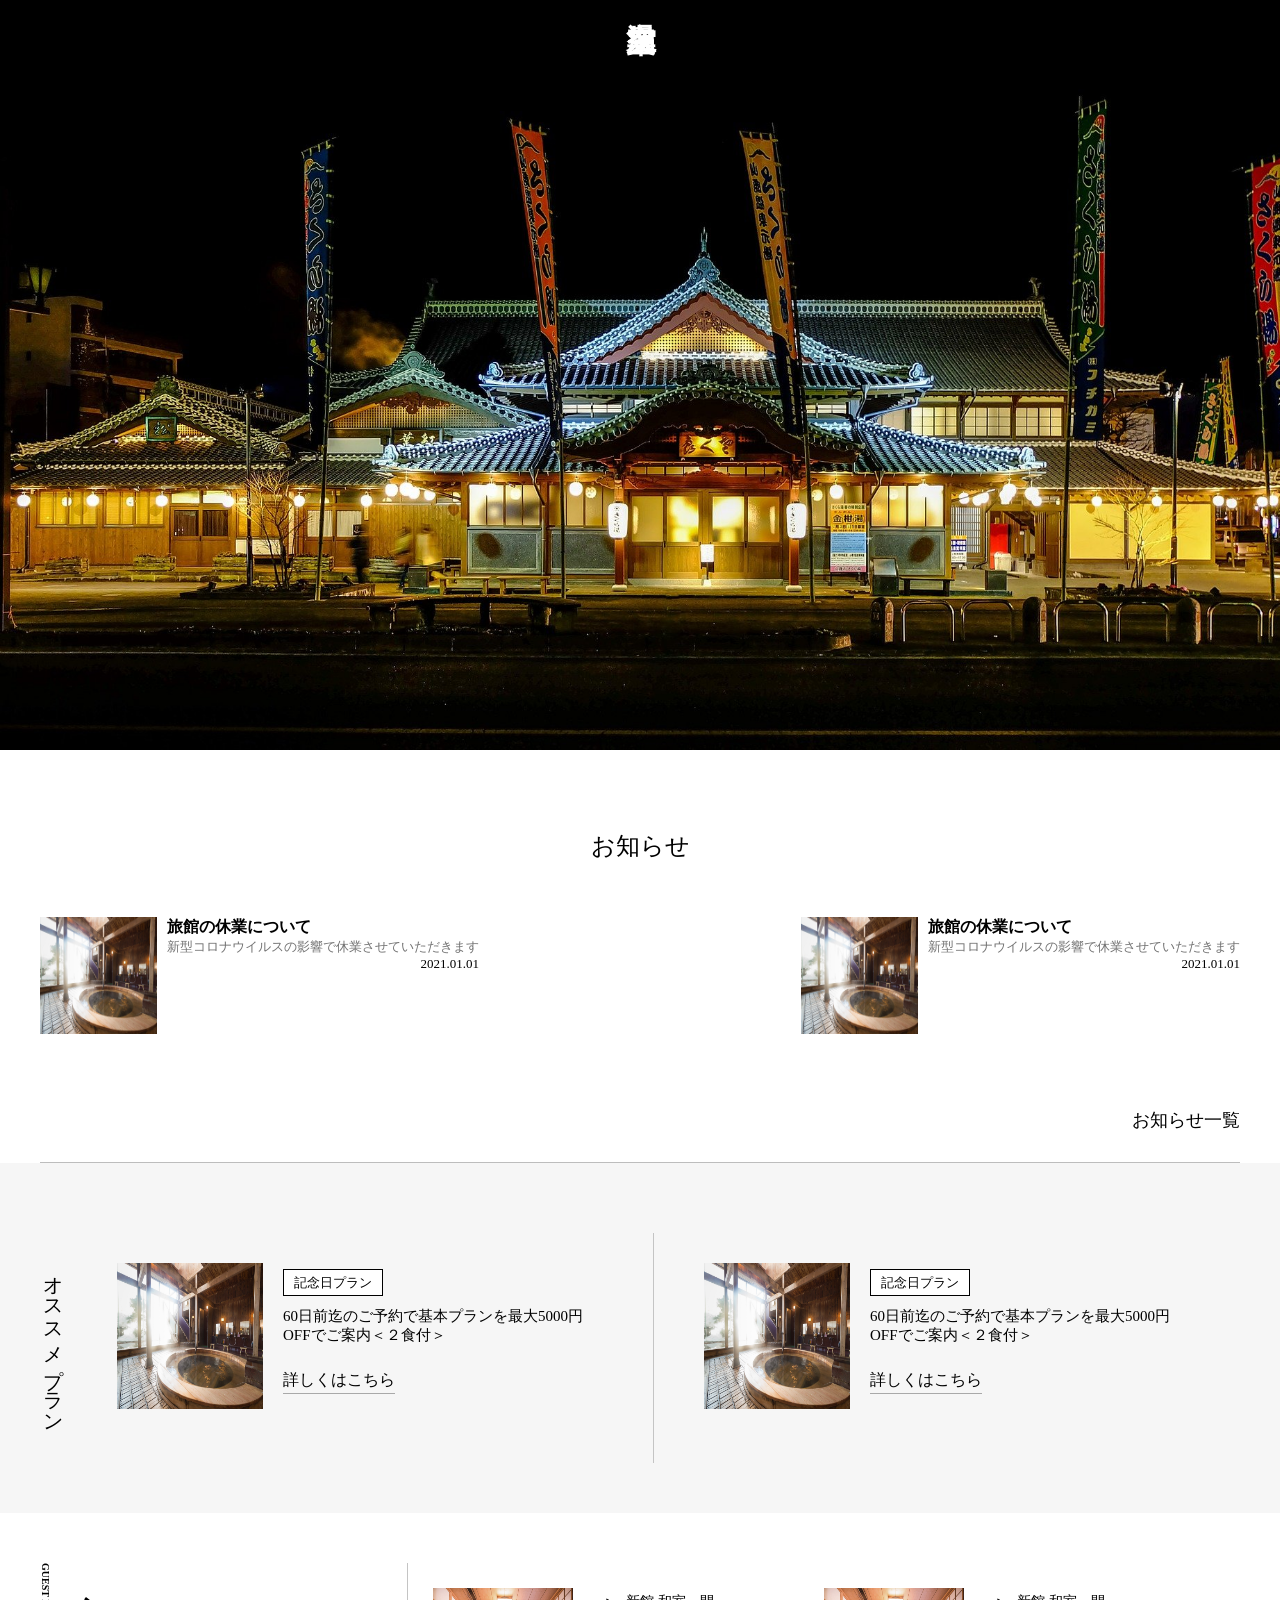
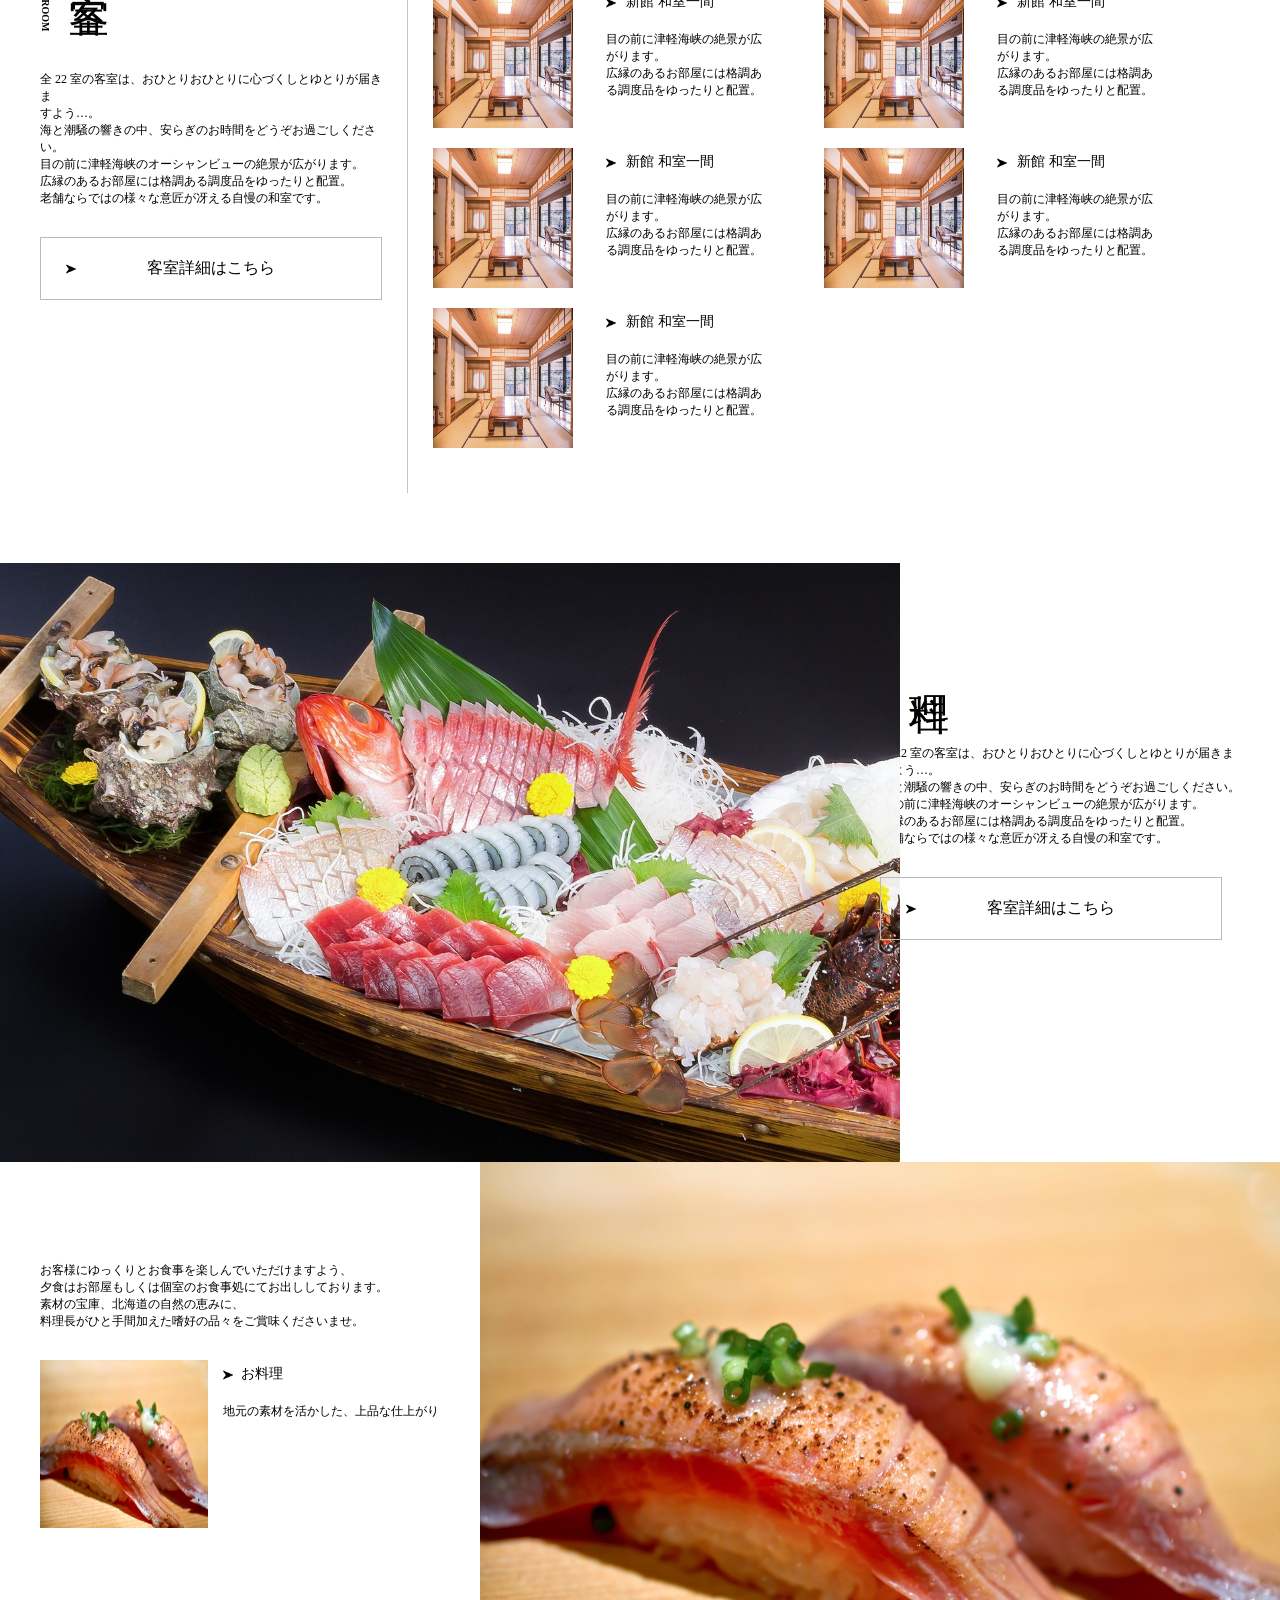
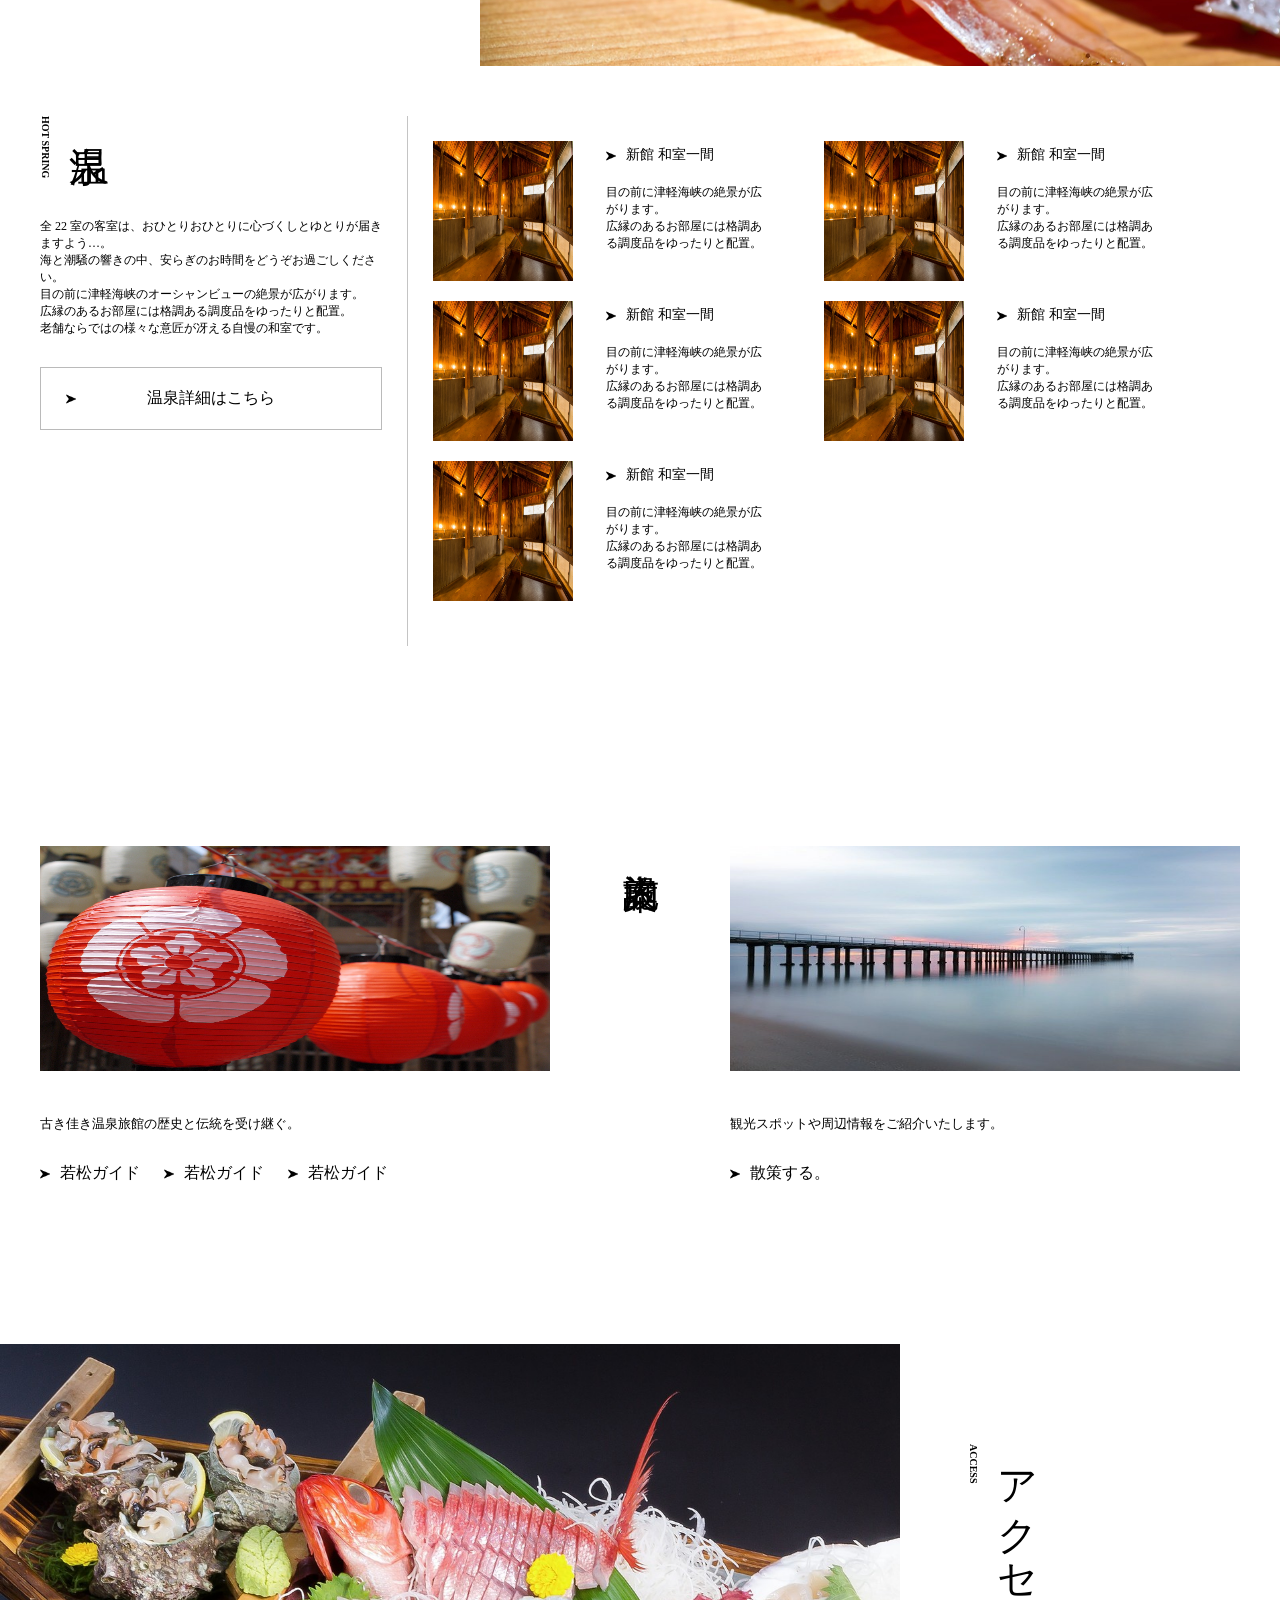
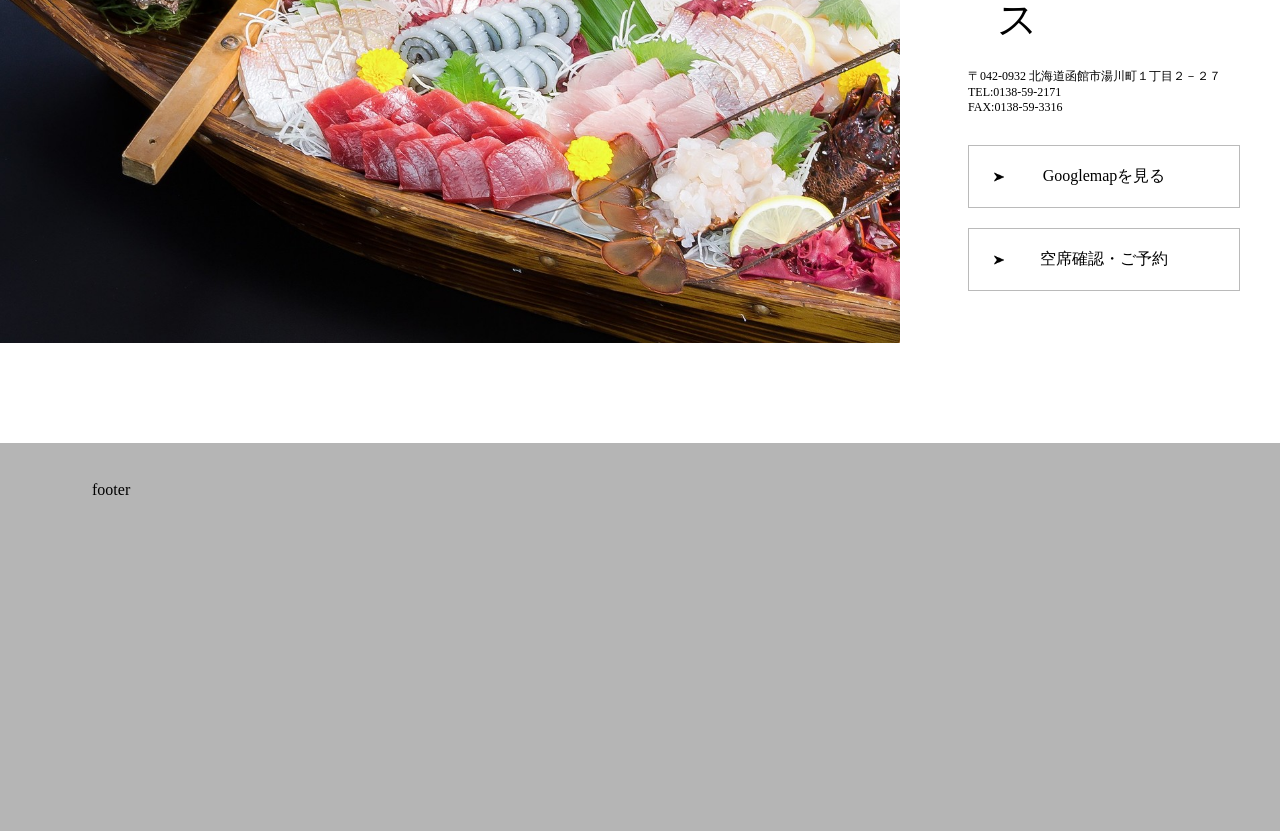
<file: index.html>
<!DOCTYPE html>
<html lang="ja">
<head>
    <meta charset="UTF-8">
    <link rel="stylesheet" href="css/riset.css">
    <link rel="stylesheet" href="css/style.css">
    <link rel="stylesheet" href="css/responce.css">
    <script src="./script/jquery-3.5.1.min.js"></script>
    <script src="./script/script.js"></script>
    <meta name="viewport" content="width=device-width, initial-scale=1.0">
    <title>架空温泉</title>
</head>
<body>
    <header>
<!-- 固定ヘッダ表示用のブロック -->
<div class="fix-header">
    <div class="fix-header-contents">
    <!-- ロゴはfloat左寄せで表示 -->
        <div id="fix-header-logo">
            <h1>架空温泉</h1>
        </div>
    <!-- メニューのブロックはfloatで右寄せ -->
        
        <button class="btn-menu">開</button>
                    <nav>
                    <ul>
                        <li><a href="#">
                            <img src="images/info.jpg" height="85px" width="90px" alt="お勧めの部屋">
                            <span>オススメプラン</span>
                        </a></li>
                        <li><a href="#">
                            <img src="images/room.jpg" height="85px" width="90px" alt="客室">
                        <span>客室</span></a></li>
                        <li><a href="#">
                            <img src="images/room.jpg" height="85px" width="90px" alt="食事">
                        <span>食事</span></a></li>
                        <li><a href="#">
                            <img src="images/room.jpg" height="85px" width="90px" alt="温泉">
                        <span>温泉</span></a></li>
                        <li><a href="#">
                            <img src="images/room.jpg" height="85px" width="90px" alt="施設案内">
                        <span>施設案内</span></a></li>
                        <li><a href="#">
                            <img src="images/room.jpg" height="85px" width="90px" alt="アクセス">
                        <span>アクセス</span></a></li>
                        <li><a href="#">
                            <img src="images/room.jpg" height="85px" width="90px" alt="お問い合わせ">
                        <span>お問い合わせ</span></a></li>
                    </ul>
                    <a class="nav__reservation" href="">空室確認・ご予約</a>
                    <div class="nav__tell">
                        <p class="nav__tell-small">お電話でのご予約はこちらから</p>
                        <p>宿泊予約（平日10：00～17：00）</p>
                        <span>000-00-000</span>
                        <p>宿泊予約（平日10：00～17：00）</p>
                        <span>000-00-000</span>
                    </div>
                    </nav>
    </div>
    </div>
    </header>
        
    
    
    
    
    
    <main>
        <section class="mv">
            <div class="mv__warp">
                <h2>架空温泉</h2>
            </div>
        </section>
        <section class="info">
            <div class="info__warp">
                <h2>お知らせ</h2>
                <div class="info__content">
                    <div class="info__content-left">
                        <div class="info__content-img">
                            <img src="images/info.jpg" width="117px" height="117px" alt="">
                        </div>
                        <div class="info__text">
                            <a href="">
                                <h3>旅館の休業について</h3>
                            <p>新型コロナウイルスの影響で休業させていただきます</p>
                            <span>2021.01.01</span>
                            </a>
                        </div>
                    </div>
                    <div class="info__content-right">
                        <div class="info__content-img">
                            <img src="images/info.jpg" width="117px" height="117px" alt="">
                        </div>
                        <div class="info__text">
                            <a href="">
                                <h3>旅館の休業について</h3>
                            <p>新型コロナウイルスの影響で休業させていただきます</p>
                            <span>2021.01.01</span>
                            </a>
                        </div>
                    </div>
                </div>
                <div class="info__check">
                    <a href="">
                        <span>お知らせ一覧</span>
                    </a>
                </div>
            </div>
        </section>
        <section class="plan">
            <h2 class="plan__title-sp">オススメプラン</h2>
            <div class="plan__warp">
                <h2 class="plan__title">オススメプラン</h2>
                <div class="plan__content">
                    <div class="plan__content-left">
                        <a href="">
                            <div class="plan__img">
                                <img src="images/info.jpg" width="146px" height="146px" alt="">
                            </div>
                            <div class="plan__text">
                                <span class="plan__name">記念日プラン</span>
                                <p>60日前迄のご予約で基本プランを最大5000円OFFでご案内＜２食付＞</p>
                                <span class="plan__more">詳しくはこちら</span>
                            </div>
                        </a>
                    </div>
                    <div class="plan__content-right">
                        <a href="">
                            <div class="plan__img">
                                <img src="images/info.jpg" width="146px" height="146px" alt="">
                            </div>
                            <div class="plan__text">
                                <span class="plan__name">記念日プラン</span>
                                <p>60日前迄のご予約で基本プランを最大5000円OFFでご案内＜２食付＞</p>
                                <span class="plan__more">詳しくはこちら</span>
                            </div>
                        </a>
                    </div>
                </div>
            </div>
        </section>
        <section class="room">
            <div class="room__warp">
                <div class="room__content">
                    <div class="room__content-left">
                        <div class="room__title">
                        <h2 class="room__title-en">GUEST ROOM</h2>
                        <h2 class="room__title-ja">客室</h2>
                        </div>
                        <p>全 22 室の客室は、おひとりおひとりに心づくしとゆとりが届きま<br>すよう…。<br>
                            海と潮騒の響きの中、安らぎのお時間をどうぞお過ごしください。<br>
                            目の前に津軽海峡のオーシャンビューの絶景が広がります。<br>
                            広縁のあるお部屋には格調ある調度品をゆったりと配置。<br>
                            老舗ならではの様々な意匠が冴える自慢の和室です。</p>
                            <div class="room__more">
                                <a href="">
                                    <span>客室詳細はこちら</span>
                                </a>
                            </div>
                    </div>
                    <div class="room__content-right">
                        <ul>
                            <li>
                                <a href="">
                                    <div class="room__img">
                                        <img src="images/room.jpg" width="140px" height="140px" alt="">
                                    </div>
                                    <div class="room__text">
                                        <span>新館 和室一間</span>
                                        <p>目の前に津軽海峡の絶景が広がります。<br>
                                        広縁のあるお部屋には格調ある調度品をゆったりと配置。
                                        </p>
                                    </div>
                                </a>
                            </li>
                            <li>
                                <a href="">
                                    <div class="room__img">
                                        <img src="images/room.jpg" width="140px" height="140px" alt="">
                                    </div>
                                    <div class="room__text">
                                        <span>新館 和室一間</span>
                                        <p>目の前に津軽海峡の絶景が広がります。<br>
                                        広縁のあるお部屋には格調ある調度品をゆったりと配置。
                                        </p>
                                    </div>
                                </a>
                            </li>
                            <li>
                                <a href="">
                                    <div class="room__img">
                                        <img src="images/room.jpg" width="140px" height="140px" alt="">
                                    </div>
                                    <div class="room__text">
                                        <span>新館 和室一間</span>
                                        <p>目の前に津軽海峡の絶景が広がります。<br>
                                        広縁のあるお部屋には格調ある調度品をゆったりと配置。
                                        </p>
                                    </div>
                                </a>
                            </li>
                            <li>
                                <a href="">
                                    <div class="room__img">
                                        <img src="images/room.jpg" width="140px" height="140px" alt="">
                                    </div>
                                    <div class="room__text">
                                        <span>新館 和室一間</span>
                                        <p>目の前に津軽海峡の絶景が広がります。<br>
                                        広縁のあるお部屋には格調ある調度品をゆったりと配置。
                                        </p>
                                    </div>
                                </a>
                            </li><li>
                                <a href="">
                                    <div class="room__img">
                                        <img src="images/room.jpg" width="140px" height="140px" alt="">
                                    </div>
                                    <div class="room__text">
                                        <span>新館 和室一間</span>
                                        <p>目の前に津軽海峡の絶景が広がります。<br>
                                        広縁のあるお部屋には格調ある調度品をゆったりと配置。
                                        </p>
                                    </div>
                                </a>
                            </li>
                        </ul>
                    </div>
                </div>
            </div>
        </section>
        <secion class="food">
            <div class="food__warp">
                <div class="food__left">
                    <div class="food__left-img">
                        
                    </div>
                    <div class="food__content">
                        <div class="food__title">
                        <h2 class="food__title-en">CUISINE</h2>
                        <h2 class="food__title-ja">料理</h2>
                        </div>
                        <p>全 22 室の客室は、おひとりおひとりに心づくしとゆとりが届きま<br>すよう…。<br>
                            海と潮騒の響きの中、安らぎのお時間をどうぞお過ごしください。<br>
                            目の前に津軽海峡のオーシャンビューの絶景が広がります。<br>
                            広縁のあるお部屋には格調ある調度品をゆったりと配置。<br>
                            老舗ならではの様々な意匠が冴える自慢の和室です。</p>
                            <div class="food__more">
                                <a href="">
                                    <span>客室詳細はこちら</span>
                                </a>
                            </div>
                            <div class="food__left-spimg">
                                <img src="images/eat.jpg" alt="">
                    </div>
                    
                    </div>
                </div>
            </div>
        </secion>
        <section class="foods">
            <div class="foods__warp">
                <div class="foods__content-right">
                    <p>お客様にゆっくりとお食事を楽しんでいただけますよう、<br>
                        夕食はお部屋もしくは個室のお食事処にてお出ししております。<br>
                        素材の宝庫、北海道の自然の恵みに、<br>
                        料理長がひと手間加えた嗜好の品々をご賞味くださいませ。</p>
                        <ul>
                            <li>
                                <img src="images/food.jpg" width="168px" height="168px" alt="">
                                <div class="foods__content-text">
                                    <h2>お料理</h2>
                                <p>地元の素材を活かした、上品な仕上がり</p>
                                </div>
                            </li>
                        </ul>
                        <div class="foods__right-spimg">
                            <img src="images/food.jpg" alt="">
                        </div>
                </div>
                <div class="foods__right-img">
                        
                </div>
            </div>
        </section>
        <section class="bath">
            <div class="bath__warp">
                <div class="bath__content">
                    <div class="bath__content-left">
                        <div class="bath__title">
                        <h2 class="bath__title-en">HOT SPRING</h2>
                        <h2 class="bath__title-ja">温泉</h2>
                        </div>
                        <p>全 22 室の客室は、おひとりおひとりに心づくしとゆとりが届きますよう…。<br>
                            海と潮騒の響きの中、安らぎのお時間をどうぞお過ごしください。<br>
                            目の前に津軽海峡のオーシャンビューの絶景が広がります。<br>
                            広縁のあるお部屋には格調ある調度品をゆったりと配置。<br>
                            老舗ならではの様々な意匠が冴える自慢の和室です。</p>
                            <div class="bath__more">
                                <a href="">
                                    <span>温泉詳細はこちら</span>
                                </a>
                            </div>
                    </div>
                    <div class="bath__content-right">
                        <ul>
                            <li>
                                <a href="">
                                    <div class="bath__img">
                                        <img src="images/onnsenn.jpg" width="140px" height="140px" alt="">
                                    </div>
                                    <div class="bath__text">
                                        <span>新館 和室一間</span>
                                        <p>目の前に津軽海峡の絶景が広がります。<br>
                                        広縁のあるお部屋には格調ある調度品をゆったりと配置。
                                        </p>
                                    </div>
                                </a>
                            </li>
                            <li>
                                <a href="">
                                    <div class="bath__img">
                                        <img src="images/onnsenn.jpg" width="140px" height="140px" alt="">
                                    </div>
                                    <div class="bath__text">
                                        <span>新館 和室一間</span>
                                        <p>目の前に津軽海峡の絶景が広がります。<br>
                                        広縁のあるお部屋には格調ある調度品をゆったりと配置。
                                        </p>
                                    </div>
                                </a>
                            </li>
                            <li>
                                <a href="">
                                    <div class="bath__img">
                                        <img src="images/onnsenn.jpg" width="140px" height="140px" alt="">
                                    </div>
                                    <div class="bath__text">
                                        <span>新館 和室一間</span>
                                        <p>目の前に津軽海峡の絶景が広がります。<br>
                                        広縁のあるお部屋には格調ある調度品をゆったりと配置。
                                        </p>
                                    </div>
                                </a>
                            </li>
                            <li>
                                <a href="">
                                    <div class="bath__img">
                                        <img src="images/onnsenn.jpg" width="140px" height="140px" alt="">
                                    </div>
                                    <div class="room__text">
                                        <span>新館 和室一間</span>
                                        <p>目の前に津軽海峡の絶景が広がります。<br>
                                        広縁のあるお部屋には格調ある調度品をゆったりと配置。
                                        </p>
                                    </div>
                                </a>
                            </li><li>
                                <a href="">
                                    <div class="bath__img">
                                        <img src="images/onnsenn.jpg" width="140px" height="140px" alt="">
                                    </div>
                                    <div class="bath__text">
                                        <span>新館 和室一間</span>
                                        <p>目の前に津軽海峡の絶景が広がります。<br>
                                        広縁のあるお部屋には格調ある調度品をゆったりと配置。
                                        </p>
                                    </div>
                                </a>
                            </li>
                        </ul>
                    </div>
                </div>
            </div>
        </section>
        
        <section class="facility">
            <div class="facility__warp">
                <div class="facility__title-sp">
                    <h2>施設案内</h2>
                </div>
                <ul>
                    <li>
                        <img src="images/choutin.jpg" height="225px" width="510px" alt="">
                        <p>古き佳き温泉旅館の歴史と伝統を受け継ぐ。</p>
                        <a href="">若松ガイド</a>
                        <a href="">若松ガイド</a>
                        <a href="">若松ガイド</a>
                    </li>
                    <li>
                        <h2 class="facilty__title">施設案内</h2>
                    </li>
                    <li>
                        <img src="images/sea.jpg" height="225px" width="510px" alt="">
                        <p>観光スポットや周辺情報をご紹介いたします。</p>
                        <a href="">散策する。</a>
                    </li>
                    
                </ul>
                
            </div>
        </section>
        <secion class="access">
            <div class="access__warp">
                <div class="access__left">
                    <div class="access__left-img">
                        
                    </div>
                    <div class="access__content">
                        <div class="access__title">
                        <h2 class="access__title-en">ACCESS</h2>
                        <h2 class="access__title-ja">アクセス</h2>
                        </div>
                        <p>〒042-0932 北海道函館市湯川町１丁目２－２７<br>
                            TEL:0138-59-2171<br>
                            FAX:0138-59-3316</p>
                            <div class="access__more">
                                <a href="">
                                    <span>Googlemapを見る</span>
                                </a>
                            </div>
                            <div class="access__more">
                                <a href="">
                                    <span>空席確認・ご予約</span>
                                </a>
                            </div>
                    </div>
                </div>
            </div>
        </secion>
        <p id="page-top"><a href="#">TOP</a></p>
        <footer>
            <div class="footer__warp">
                <p>footer</p>
            </div>
        </footer>
    </main>
</body>
</html>
</file>
<file: css/riset.css>
​
html, body, div, span, object, iframe,
h1, h2, h3, h4, h5, h6, p, blockquote, pre,
abbr, address, cite, code,
del, dfn, em, img, ins, kbd, q, samp,
small, strong, sub, sup, var,
b, i,
dl, dt, dd, ol, ul, li,
fieldset, form, label, legend,
table, caption, tbody, tfoot, thead, tr, th, td,
article, aside, canvas, details, figcaption, figure,
footer, header, hgroup, menu, nav, section, summary,
time, mark, audio, video {
    margin:0;
    padding:0;
    border:0;
    outline:0;
    font-size:100%;
    vertical-align:baseline;
    background:transparent;
}
​
body {
    line-height:1;
}
​
article,aside,details,figcaption,figure,
footer,header,hgroup,menu,nav,section {
    display:block;
}
​
nav ul {
    list-style:none;
}
​
blockquote, q {
    quotes:none;
}
​
blockquote:before, blockquote:after,
q:before, q:after {
    content:'';
    content:none;
}
​
a {
    margin:0;
    padding:0;
    font-size:100%;
    vertical-align:baseline;
    background:transparent;
}
​
/* change colours to suit your needs */
ins {
    background-color:#ff9;
    color:#000;
    text-decoration:none;
}
​
/* change colours to suit your needs */
mark {
    background-color:#ff9;
    color:#000;
    font-style:italic;
    font-weight:bold;
}
​
del {
    text-decoration: line-through;
}
​
abbr[title], dfn[title] {
    border-bottom:1px dotted;
    cursor:help;
}
​
table {
    border-collapse:collapse;
    border-spacing:0;
}
​
/* change border colour to suit your needs */
hr {
    display:block;
    height:1px;
    border:0;
    border-top:1px solid #cccccc;
    margin:1em 0;
    padding:0;
}
​
input, select {
    vertical-align:middle;
}
</file>
<file: css/style.css>
body{
    font-family: "游明朝", YuMincho, "Times New Roman", "ヒラギノ明朝 ProN W3", "Hiragino Mincho ProN", "HG明朝E", "メイリオ", Meiryo, serif;
}
/* mv */
.mv{
    background-image: url(../images/mv.jpg);
    background-size: cover;
}

.mv__warp{
    width: 1200px;
    margin: 0 auto;
    height: 750px;
}

.mv h2{
    color: #ffffff;
    -ms-writing-mode: tb-rl;
    writing-mode: vertical-rl;
    margin: auto;
    font-size: 30px;
    font-family: “HGP行書体”, “ＭＳ Ｐ明朝”, “MS PMincho”, serif;
}
/* info */
.info__warp{
    width: 1200px;
    margin: 0 auto;
    padding: 80px 0 30px;
    border-bottom: 1px solid #bdbdbd;
}

.info h2{
    padding-bottom: 55px;
    text-align: center;
    font-size: 24px;
    font-weight: 400;
}

.info__content{
    display: flex;
    justify-content: space-between;
    margin-bottom: 70px;
}

.info__content-left{
    display: flex;
}

.info__content-right{
    display: flex;
}

.info__text{
    padding-left: 10px;
}

.info__content a{
    text-decoration: none;
}

.info__content h3{
    font-size: 16px;
    color: #000000;
}

.info__content p{
    font-size: 13px;
    color: #737373;
}

.info__content span{
    display: block;
    font-size: 13px;
    text-align: right;
    color: #000000;
}

.info__check{
    text-align: right;
}

.info__check a{
    text-decoration: none;
    color: #000000;
    font-size: 18px;
}

/* plan */
.plan{
    background-color: #F6F6F6;
}

.plan__warp{
    width: 1200px;
    margin: 0 auto;
    padding: 70px 0 50px;
    display: flex;
}

.plan__content{
    display: flex;
}

.plan__title{
    writing-mode: vertical-rl;
    font-size: 20px;
    font-weight: 400;
    padding-top: 30px;
}

.plan__content-left{
    display: flex;
    padding: 30px 50px 50px;
    width: 50%;
    border-right: 1px solid #c4c4c4;
}

.plan__content-right{
    display: flex;
    padding: 30px 50px 50px;
    width: 50%;
}

.plan__text{
    padding: 10px 0 0 20px;
}

.plan__content a{
    display: flex;
    text-decoration: none;
    color: #000000;
}

.plan__name{
    background-color: #ffffff;
    border: 1px solid #000000;
    padding: 5px 10px;
    font-size: 13px;
}

.plan__content p{
    font-size: 15px;
    padding: 15px 0 25px 0;
}

.plan__more{
    padding-bottom: 5px;
    border-bottom: 1px solid #a9a9a9;
}
/* room */
.room__warp{
    width: 1200px;
    margin: 0 auto;
    padding: 50px 0 70px;
}

.room__content{
    display: flex;
}

.room__content-left{
    width: 35%;
    margin-right: 25px;
}

.room__title{
    display: flex;
    margin-bottom: 40px;
}

.room__title-en{
    writing-mode: vertical-rl;
    font-size: 10px;
    margin-right: 10px;
}

.room__title-ja{
    writing-mode: vertical-rl;
    font-size: 40px;
    font-weight: 400;
}

.room__content p{
    font-size: 12px;
    margin-bottom: 30px;
}

.room__more a{
    position: relative;
    display: inline-block;
    width: 290px;
    padding: 20px 25px;
    border: 1px solid #bababa;
    text-decoration: none;
    color: #000000;
    text-align: center;
}

.room__more a::before{
    content: "";
    display: block;
    background-size: cover;
    position: absolute;
    top: 26px;
    left: 25px;
    height: 10px;
    width: 10px;
    margin: 0px;
    transform:rotate(90deg);  
    background-image: url(../images/icon.png);
}

.room__content-right{
    padding: 25px;
    border-left: 1px solid #c4c4c4;
}

.room__content-right a{
    display: flex;
    text-decoration: none;
    color: #000000;
    height: 140px;
}

.room__img{
    height: 140px;
}

.room__content-right ul{
    display: flex;
    flex-wrap: wrap;
}

.room__content-right li{
    list-style: none;
    margin-bottom: 20px;
    height: 140px;
    width: 50%;
}

.room__text{
    padding: 5px 0 0 15px;
    width: 40%;
}

.room__text{
    margin-bottom: 20px;
    font-size: 14px;
    margin-left: 18px;
}

.room__text p{
    margin-top: 20px;
}

.room__text span{
    position: relative;
    padding-left: 20px;
}

.room__text span::before{
    content: "";
    display: block;
    background-size: cover;
    position: absolute;
    top: 4px;
    left: 0px;
    height: 10px;
    width: 10px;
    margin: 0px;
    transform: rotate(90deg);
    background-image: url(../images/icon.png);
}
/* food */
.food{
    position: relative;
}

.food__warp{
    width: 1200px;
    margin: 0 auto;
    height: 599px;
}

.food__left{
    width: 1200px;
    height: 599px;
}

.food__left-img{
    background-image: url(../images/eat.jpg);
    background-size: cover;
    width: 900px;
    height: 599px;
    display: block;
    position: absolute;
    left: 0;
}

.food__content{
    float: right;
    padding: 100px 0 110px;
}

.food__title{
    display: flex;
    margin-bottom: 40px;
}

.food__title-en{
    writing-mode: vertical-rl;
    font-size: 10px;
    margin-right: 10px;
}

.food__title-ja{
    writing-mode: vertical-rl;
    font-size: 40px;
    font-weight: 400;
}

.food__content p{
    font-size: 12px;
    margin-bottom: 30px;
}

.food__more a{
    position: relative;
    display: inline-block;
    width: 290px;
    padding: 20px 25px;
    border: 1px solid #bababa;
    text-decoration: none;
    color: #000000;
    text-align: center;
}

.food__more a::before{
    content: "";
    display: block;
    background-size: cover;
    position: absolute;
    top: 26px;
    left: 25px;
    height: 10px;
    width: 10px;
    margin: 0px;
    transform:rotate(90deg);  
    background-image: url(../images/icon.png);
}

/* food__right */
.foods{
    position: relative;
    height: 504px;
}

.foods__warp{
    width: 1200px;
    margin: 0 auto;
}

.foods__right-img{
    background-image: url(../images/food.jpg);
    background-size: cover;
    width: 800px;
    height: 504px;
    display: block;
    position: absolute;
    right: 0;
    top: 0;
}

.foods__content-right{
    font-size: 12px;
    width: 35%;
    padding: 100px 0 110px;
}

.foods__content-right p{
    margin-bottom: 30px;
}

.foods__content-right li{
    display: flex;
    list-style: none;
}

.foods__content-text{
    padding: 5px 0 0 15px;
}

.foods__content-text h2{
    font-size: 14px;
    margin-bottom: 20px;
    position: relative;
    padding-left: 18px;
    font-weight: 400;
}

.foods__content-text h2::before{
    content: "";
    display: block;
    background-size: cover;
    position: absolute;
    top: 5px;
    left: 0px;
    height: 10px;
    width: 10px;
    margin: 0px;
    transform:rotate(90deg);  
    background-image: url(../images/icon.png);
}

/*bath */
.bath__warp{
    width: 1200px;
    margin: 0 auto;
    padding: 50px 0 70px;
}

.bath__content{
    display: flex;
}

.bath__content-left{
    width: 35%;
    margin-right: 25px;
}

.bath__title{
    display: flex;
    margin-bottom: 40px;
}

.bath__title-en{
    writing-mode: vertical-rl;
    font-size: 10px;
    margin-right: 10px;
}

.bath__title-ja{
    writing-mode: vertical-rl;
    font-size: 40px;
    font-weight: 400;
}

.bath__content p{
    font-size: 12px;
    margin-bottom: 30px;
}

.bath__more a{
    position: relative;
    display: inline-block;
    width: 290px;
    padding: 20px 25px;
    border: 1px solid #bababa;
    text-decoration: none;
    color: #000000;
    text-align: center;
}

.bath__more a::before{
    content: "";
    display: block;
    background-size: cover;
    position: absolute;
    top: 26px;
    left: 25px;
    height: 10px;
    width: 10px;
    margin: 0px;
    transform:rotate(90deg);  
    background-image: url(../images/icon.png);
}

.bath__content-right{
    padding: 25px;
    border-left: 1px solid #c4c4c4;
}

.bath__content-right a{
    display: flex;
    text-decoration: none;
    color: #000000;
    height: 140px;
}

.bath__img{
    height: 140px;
}

.bath__content-right ul{
    display: flex;
    flex-wrap: wrap;
}

.bath__content-right li{
    list-style: none;
    margin-bottom: 20px;
    height: 140px;
    width: 50%;
}

.bath__text{
    padding: 5px 0 0 15px;
    width: 40%;
}

.bath__text{
    margin-bottom: 20px;
    font-size: 14px;
    margin-left: 18px;
}

.bath__text p{
    margin-top: 20px;
}

.bath__text span{
    position: relative;
    padding-left: 20px;
}

.bath__text span::before{
    content: "";
    display: block;
    background-size: cover;
    position: absolute;
    top: 4px;
    left: 0px;
    height: 10px;
    width: 10px;
    margin: 0px;
    transform: rotate(90deg);
    background-image: url(../images/icon.png);
}

/* activity */
.diamond {
    position: relative;
    width: 300px;
    height: 300px;
    margin: 62px auto;
    overflow: hidden;
    -webkit-transform: rotate(45deg);
    -ms-transform: rotate(45deg);
    transform: rotate(45deg);
  }
  
  .diamond img {
    max-width: 424px;
    margin: -62px 0 0 -62px;
    -webkit-transform: rotate(-45deg);
    -ms-transform: rotate(-45deg);
    transform: rotate(-45deg);
  }
  
  .diamond__txt {
    position: absolute;
    top: 0;
    left: 0;
    width: 300px;
    height: 300px;
    -webkit-transition: all .5s ease;
    transition: all .5s ease;
    z-index: 1;
  }
  
  .diamond__txt p {
    width: 300px;
    height: 300px;
    line-height: 300px;
    color: #fff;
    font-size: 30px;
    -webkit-transform: rotate(-45deg);
    -ms-transform: rotate(-45deg);
    transform: rotate(-45deg);
  }
  
  a:hover .diamond__txt {
    background: rgba(0,0,0,.5);
  }

  /* facility */
.facility__warp{
    width: 1200px;
    margin: 0 auto;
    padding: 130px 0 160px;
    position: relative;
}

.facility__warp ul{
    display: flex;
    justify-content: space-between;
}

.facility__warp li{
    list-style: none;
}

.facility__warp img{
    margin-bottom: 40px;
}

.facility__warp p{
    font-size: 13px;
    margin-bottom: 30px;
}

.facility__warp a{
    text-decoration: none;
    color: #000000;
    padding: 0 20px;
    position: relative;
}

.facility__warp a::before{
    content: "";
    display: block;
    background-size: cover;
    position: absolute;
    top: 5px;
    left: 0px;
    height: 10px;
    width: 10px;
    margin: 0px;
    transform: rotate(90deg);
    background-image: url(../images/icon.png);
}

.facilty__title{
    writing-mode: vertical-rl;
    font-size: 36px;
    font-weight: 400;
}
/* access */
.access{
    position: relative;
}

.access__warp{
    width: 1200px;
    margin: 0 auto;
    height: 599px;
    padding-bottom: 100px;
}

.access__left{
    width: 1200px;
    height: 599px;
}

.access__left-img{
    background-image: url(../images/eat.jpg);
    background-size: cover;
    width: 900px;
    height: 599px;
    display: block;
    position: absolute;
    left: 0;
}

.access__content{
    float: right;
    padding: 100px 0 110px;
}

.access__title{
    display: flex;
    margin-bottom: 40px;
}

.access__title-en{
    writing-mode: vertical-rl;
    font-size: 10px;
    margin-right: 10px;
}

.access__title-ja{
    writing-mode: vertical-rl;
    font-size: 40px;
    font-weight: 400;
}

.access__content p{
    font-size: 12px;
    margin-bottom: 30px;
}

.access__more a{
    position: relative;
    display: inline-block;
    width: 220px;
    padding: 20px 25px;
    border: 1px solid #bababa;
    text-decoration: none;
    color: #000000;
    text-align: center;
    margin-bottom: 20px;
}

.access__more a::before{
    content: "";
    display: block;
    background-size: cover;
    position: absolute;
    top: 26px;
    left: 25px;
    height: 10px;
    width: 10px;
    margin: 0px;
    transform:rotate(90deg);  
    background-image: url(../images/icon.png);
}

/* footer */
footer{
    background: #b5b5b5;
    padding: 38px 92px 0;
}

.footer__warp{
    height: 350px;
}

/* jquery */
/* for Scroll Fix Header */

header{
    width:100%;
    text-align: center;
}

.fix-header {
background-color:rgba(255,255,255,0.9);
line-height: 80px;
top: -80px;/* 上に隠す鷹さ */
left: 0;
text-align: center;
width: 100%;
margin: 0 auto;
color: #000000;
position: fixed;
opacity:0;/* 	最初読み込んだときは透過 */
z-index: 1000;/*　他のアイテムに対して最上位のレイヤーになるように */
/*	opacity: 0; */
}

.fix-header-contents{
    width:800px;
    margin: 0 auto;
}

.fix-header ul{
list-style-type: none;
padding-top: 100px;
}

.fix-header span{
    width: 100%;
    text-align: left;
}

.fix-header li a span:hover{
    
}

.fix-header li a,.fix-header li a:visited{
color: #000000;
text-decoration: none;
display: flex;
align-items: center;
margin-top: 10px;
}
.fix-header li:last-child{
margin-right:0;
}
#fix-header-logo{
float:left;
}

#fix-header-logo img{
width:54px;
}

#fix-header-menus{
float:right;
text-align: right;
}
#scroll-fix-menu img{
padding-bottom: 5px;
border-bottom:2px solid #fff;
}

#scroll-fix-menu .current-menu-item img{
border-bottom:2px solid #0f142a;
}

#scroll-fix-menu a img:hover{
border-bottom:2px solid #0f142a;
transition:border-color 0.6s ease-out;
}
/* navbottom */
.nav__reservation{
    display: block;
    width: 100%;
    height: 44px;
    line-height: 44px;
    color: #000;
    background: #fff;
    font-size: 14px;
    font-weight: bold;
    margin: 15px 0 15px 0;
    text-decoration: none;
}

.nav__tell{
    line-height: normal;
}

.nav__tell p{
    color: #000000;
    font-size: 12px;
}

.nav__tell span{
    display: block;
    text-align: center;
    color: #000000;
    font-size: 20px;
    padding-bottom: 20px;
}

.nav__tell-small{
    padding-bottom: 20px;
}

/* 基本装飾 */

  /* ボタン */
  .btn-menu {
    height: 100%;
    width: 80px;
    border: 1px solid #999;
    background: transparent;
    color: #000000;
    padding: .5rem 1rem;
    font-size: 3rem;
    font-weight: 400;
    cursor: pointer;
    line-height: 1;
    z-index: 999;
    position: absolute;
    right: 0;
    top: 0;
  }
  
  /* メニュー */
  nav {
    background-color: rgba(255,255,255,0.9);
    position: absolute;
    z-index: 1;
    right: 0;
    overflow-y: scroll;
    text-align: center;
    width: 0;
    transition: .5s;
  }
  /* メニューを開いた時 */
  nav.open-menu {
    width: 30vw;
    height: 100vh;
    padding: 0px 0px 0 20px;
  }

/* top  スクロール */
  #page-top {
    position: fixed;
    bottom: 20px;
    right: 20px;
    font-size: 80%;
}
 
#page-top a {
    display: block;
    background: #ffffff;
    color: #000000;
    width: 50px;
    height: 50px;
    text-align: center;
    bottom: 0;
    text-decoration: none;
    border: 1px solid #000000;
    position: relative;
}
 
#page-top a::after {
    content: '';
    display: block;
    width: 10px;
    height: 10px;
    border-top: 2px solid #000000;
    border-right: 2px solid #000000;
    position: absolute;
    right: 20px;
    top: 15px;
    bottom: 0;
    margin: auto;
    -webkit-transform: rotate(45deg);
    transform: rotate(315deg);
}
</file>
<file: css/responce.css>
@media screen and (max-width: 765px){
    /* header */
    nav.open-menu{
        width: 100%;
    }

    .fix-header{
        line-height: 40px;
    }

    .btn-menu{
        font-size: 1rem;
    }

    /* mv */
    .mv__warp{
        width: 100%;
        box-sizing: border-box;
        height: 400px;
    }

    /* info */
    .info__warp{
        width: 100%;
        box-sizing: border-box;
        padding: 0 20px 0 20px;
    }

    .info h2{
        padding-top: 20px;
    }

    .info__content{
        display: block;
    }

    .info__content-left{
        padding-bottom: 20px;
    }
    
    /* plan */
    .plan__warp{
        width: 100%;
        box-sizing: border-box;
        padding: 0 20px 0 20px;
    }

    .plan__title{
        display: none;
    }

    .plan__content{
        display: block;
    }

    .plan__content-left{
        width: 100%;
        padding-left: 0px;
        padding-right: 0;
        border: 0;
    }

    .plan__content-right{
        width: 100%;
        padding-left: 0px;
        padding-right: 0;
    }

    .plan__title-sp{
    text-align: center;
    padding-top: 20px;
    }

    /* room */
    .room__warp{
        width: 100%;
        box-sizing: border-box;
    }

    .room__title{
        justify-content: center;
    }

    .room__content{
        display: block;
        padding: 0 20px 0 20px;
    }

    .room__content-left{
        width: 100%;
    }

    .room__more{
        margin-bottom: 30px;
    }

    .room__more a{
        width: 100%;
        padding: 15px 0px;
    }

    .room__more a::before{
        top: 23px;
    }

    .room__content-right{
        border: 0;
        padding: 0;
    }

    .room__content-right ul{
        display: block;
    }

    .room__content-right li{
        width: 100%;
    }

    .room__text{
        width: 100%;
    }

    /* food */
    .food{
        position: static;
    }

    .food__warp{
        width: 100%;
        box-sizing: border-box;
        padding: 0 20px 0 20px;
    }

    .food__left{
        width: 100%;
        box-sizing: border-box;
    }

    .food__title{
        justify-content: center;
    }

    .food__left-img{
        display: none;
        position: static;
        width: 100%;
    }

    .food__content{
        clear: both;
    }

    .food__more{
        margin-bottom: 30px;
    }

    .food__more a{
        width: 100%;
        padding: 15px 0px;
    }

    .food__more a::before{
        top: 23px;
    }

    .food__left-spimg img{
        width: 100%;
    }
/* foods */
.foods{
    position: static;
    height: auto;
}
    .foods__warp{
        width: 100%;
        box-sizing: border-box;
        padding: 0 20px 0 20px;
    }

    .foods__right-img{
        display: none;
    }

    .foods__content-right{
        width: 100%;
    }

    .foods__right-spimg img{
        padding-top: 20px;
        width: 100%;
    }

    /* bath */
    .bath__warp{
        width: 100%;
        box-sizing: border-box;
    }

    .bath__title{
        justify-content: center;
    }

    .bath__content{
        display: block;
        padding: 0 20px 0 20px;
    }

    .bath__content-left{
        width: 100%;
    }

    .bath__more{
        margin-bottom: 30px;
    }

    .bath__more a{
        width: 100%;
        padding: 15px 0px;
    }

    .bath__more a::before{
        top: 23px;
    }

    .bath__content-right{
        border: 0;
        padding: 0;
    }

    .bath__content-right ul{
        display: block;
    }

    .bath__content-right li{
        width: 100%;
    }

    .bath__text{
        width: 100%;
    }

    /* faclity */
    .facility__warp{
        width: 100%;
        box-sizing: border-box;
    }

    .facility__warp ul{
        display: flex;
        flex-direction: column;
        padding: 0 20px 0 20px;
    }

    .facility__warp img{
        width: 100%;
    }

    .facility__warp li:nth-last-of-type(2){
        display: none;
    }

    .facility__title-sp h2{
        text-align: center;
        font-size: 36px;
        font-weight: 400;
    }
    /* access */
    .access{
        display: none;
    }

    .footer__warp{
        width: 100%;
        box-sizing: border-box;
    }
}

@media screen and (min-width: 1024px){
    .plan__title-sp{
        display: none;
    }

    .facility__title-sp{
        display: none;
    }

    .food__left-spimg{
        display: none;
    }

    .foods__right-spimg{
        display: none;
    }
}
</file>
